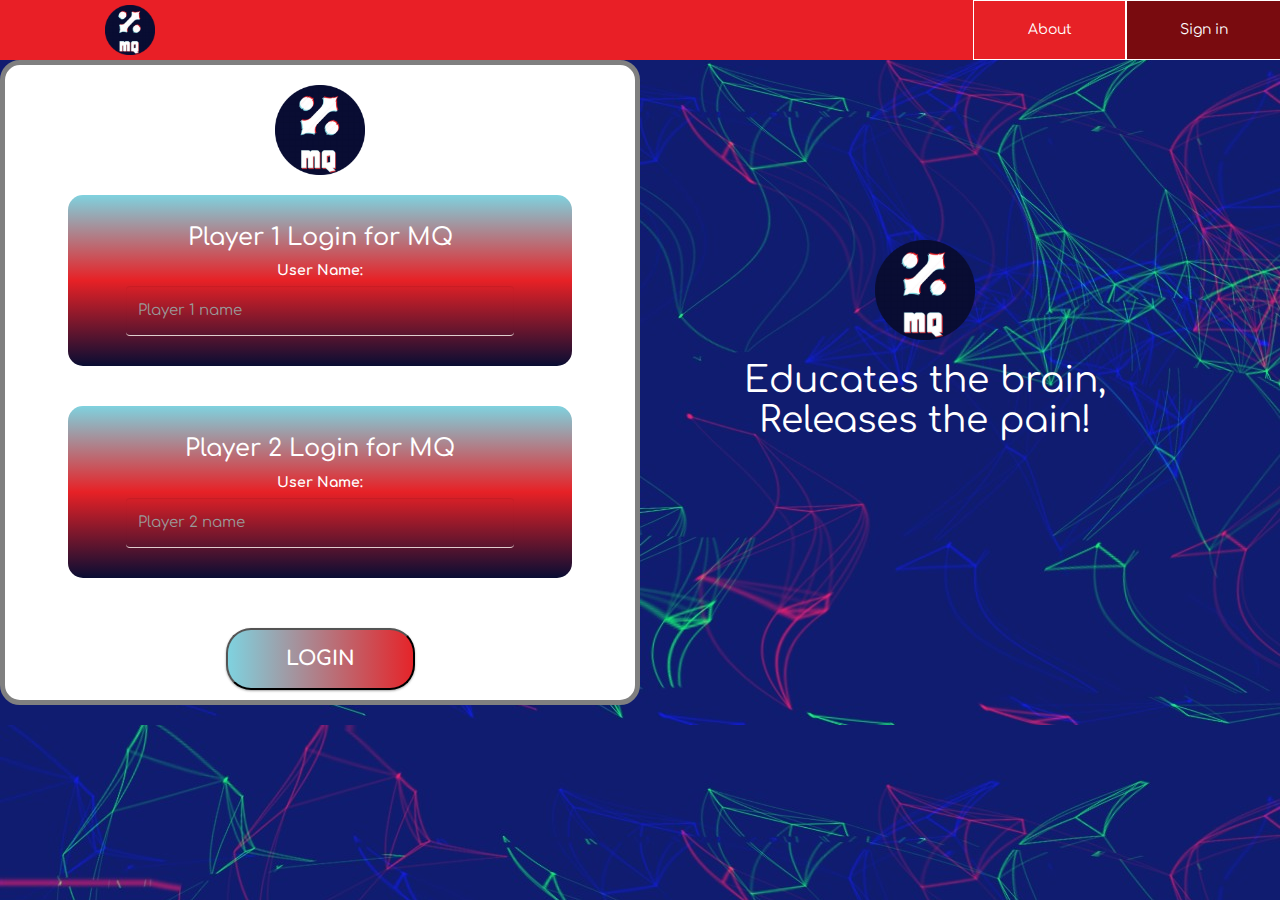
<file: index.html>
<!DOCTYPE html>
<html lang="en">
<head>
    <title>MQ</title>
    <meta name="viewport" content="width=device-width, initial-scale=1">
    <link rel="stylesheet" href="https://maxcdn.bootstrapcdn.com/bootstrap/3.4.0/css/bootstrap.min.css">
    <script src="https://ajax.googleapis.com/ajax/libs/jquery/3.4.1/jquery.min.js"></script>
    <script src="https://maxcdn.bootstrapcdn.com/bootstrap/3.4.0/js/bootstrap.min.js"></script>
    <link rel="stylesheet" href="quiz_game.css">
    <script src="quiz_game_login.js"></script>
    <link href="https://fonts.googleapis.com/css2?family=Comfortaa:wght@500&display=swap" rel="stylesheet">
    <link rel="icon" type="image/png" href="logo.png">
    <script src="quiz_game_login.js"></script>
</head>
<body class="body_background">
    <span>
        <div style="background-color: #e91f26;">
        <img src="logo.png" height="60px" width="60px" style="margin-left: 100px; padding: 5px;">
        <div class="btn-group" style="width:60%; float: right;">
            <button style="width:20%; float:right; height: 60px; background-color: #790b0f;">Sign in</button>
            <button style="width:20%; float: right; height: 60px;" onclick="about()">About</button>
          </div>
    </div>
    
    </span>
      
    <span>
<div class="both">
    <center>
        <br>
        <img src="logo.png" width="90" height="90">
        <br><br>
        <div class="col-lg-4 col-sm-8 col-xs-11 login_div1" >
            <h3>Player 1 Login for MQ</h3>
            <label>User Name:</label>
            <input type="text" id="player1_name_input" class="form-control" placeholder="Player 1 name">
            <br>
        </div>
        <br><br>
        <div class="col-lg-4 col-sm-8 col-xs-11 login_div2">
            <h3>Player 2 Login for MQ</h3>
            <label>User Name:</label>
            <input type="text" id="player2_name_input" class="form-control" placeholder="Player 2 name">
            <br>
        </div>
        <br><br>
        <button style="width: 30%" class="gradient-button gradient-button-1" onclick="addUser()"><strong>Login</strong></button>
        <br>
    </center>
</div>
<div class="container">
    <center>
    <br><br><br><br><br><br><br><br><br>
<img src="logo.png" height="100px" width="100px" style="text-align: center;">
<br><br><br>

        <h1>Educates the brain,</h1>
            <br><br>
           <h1> Releases the pain!</h1>
        </center>
</div>
</span>
</body>
</html>
</file>
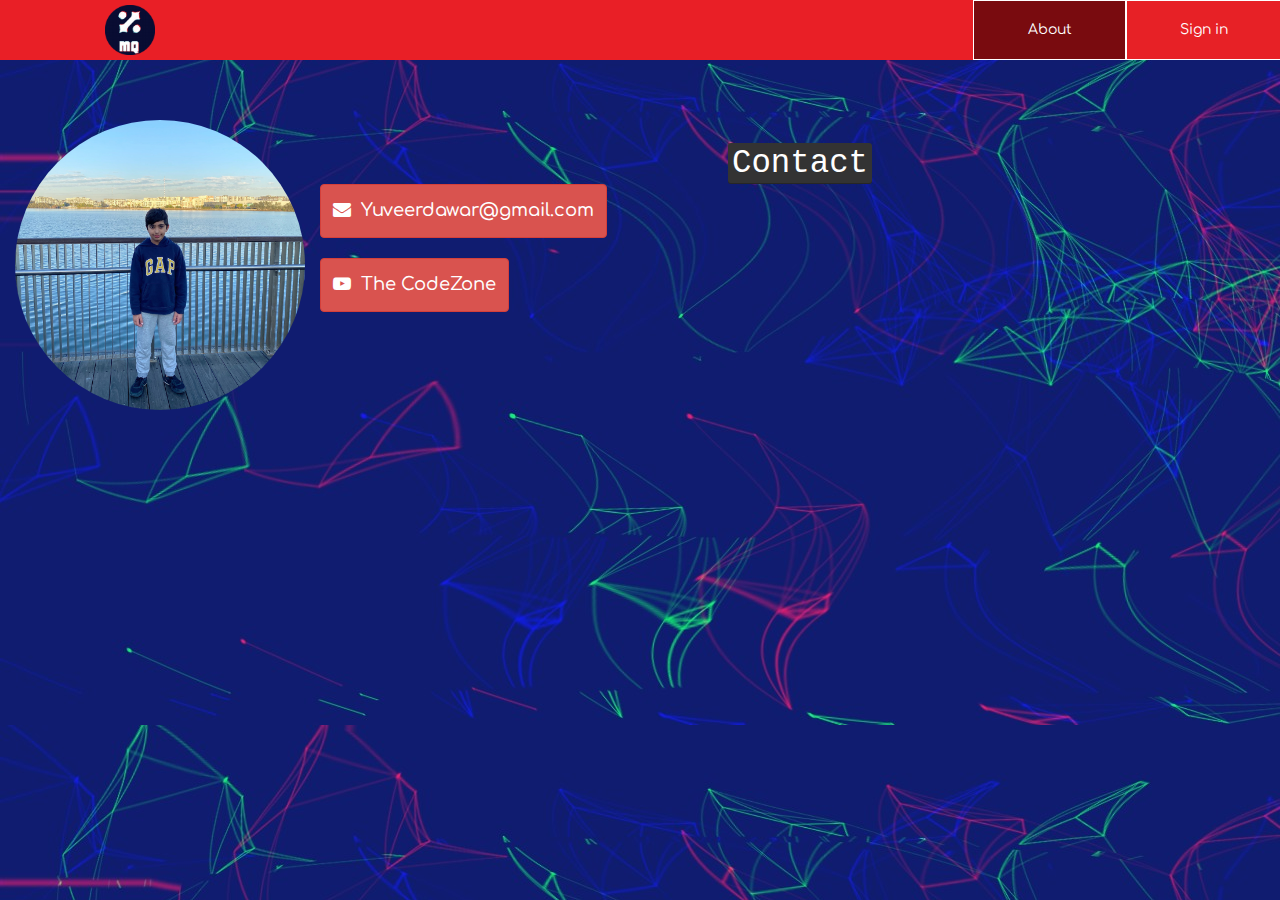
<file: about.html>
<!DOCTYPE html>
<html lang="en">
<head>
    <meta charset="UTF-8">
    <meta http-equiv="X-UA-Compatible" content="IE=edge">
    <meta name="viewport" content="width=device-width, initial-scale=1.0">
    <link rel="stylesheet" href="https://maxcdn.bootstrapcdn.com/bootstrap/3.4.0/css/bootstrap.min.css">
    <script src="https://ajax.googleapis.com/ajax/libs/jquery/3.4.1/jquery.min.js"></script>
    <script src="https://maxcdn.bootstrapcdn.com/bootstrap/3.4.0/js/bootstrap.min.js"></script>
    <title>About</title>
    <link href="https://fonts.googleapis.com/css2?family=Comfortaa:wght@500&display=swap" rel="stylesheet">
    <link rel="icon" type="image/png" href="logo.png">
    <link rel="stylesheet" href="quiz_game.css">
    <link rel="stylesheet" href="https://cdnjs.cloudflare.com/ajax/libs/font-awesome/4.7.0/css/font-awesome.min.css">
</head>
<body class="body_background">
    <div style="background-color: #e91f26;">
    <img src="logo.png" height="60px" width="60px" style="margin-left: 100px; padding: 5px;">
    <div class="btn-group" style="width:60%; float: right;">
        <button style="width:20%; float:right; height: 60px;" onclick="signin()">Sign in</button>
        <button style="width:20%; float: right; height: 60px; background-color: #790b0f;" >About</button>
      </div>
</div>
<br><br><br>
<section id="contact">

    <img src="Yuveer.png" class="img-responsive img-circle col-lg-3 col-md-3 col-sm-3 col-xs-4">
    
      <br><br>
    
          <div class="contact_1">
            <h1><kbd>Contact</kbd></h1>
            <br>
             <a href="mailto:yuveerdawar@gmail.com?Subject=Hi" class="btn btn-danger"  role="button">
                 <h5 class="contact"><i  class="fa fa-envelope"></i>&nbsp;&nbsp;Yuveerdawar@gmail.com</h5>
              </a> 
  <br><br>
             <a href="https://www.youtube.com/channel/UCJfGnpVu0dYnEefMxjHB7PQ" class="btn btn-danger" role="button" target="_blank"> 
                 <h5 class="contact"><i class="fa fa-youtube-play"></i>&nbsp;&nbsp;The CodeZone</h5>
              </a> 
          </div>
  </section>
    <script src="about.js"></script>
</body>
</html>
</file>
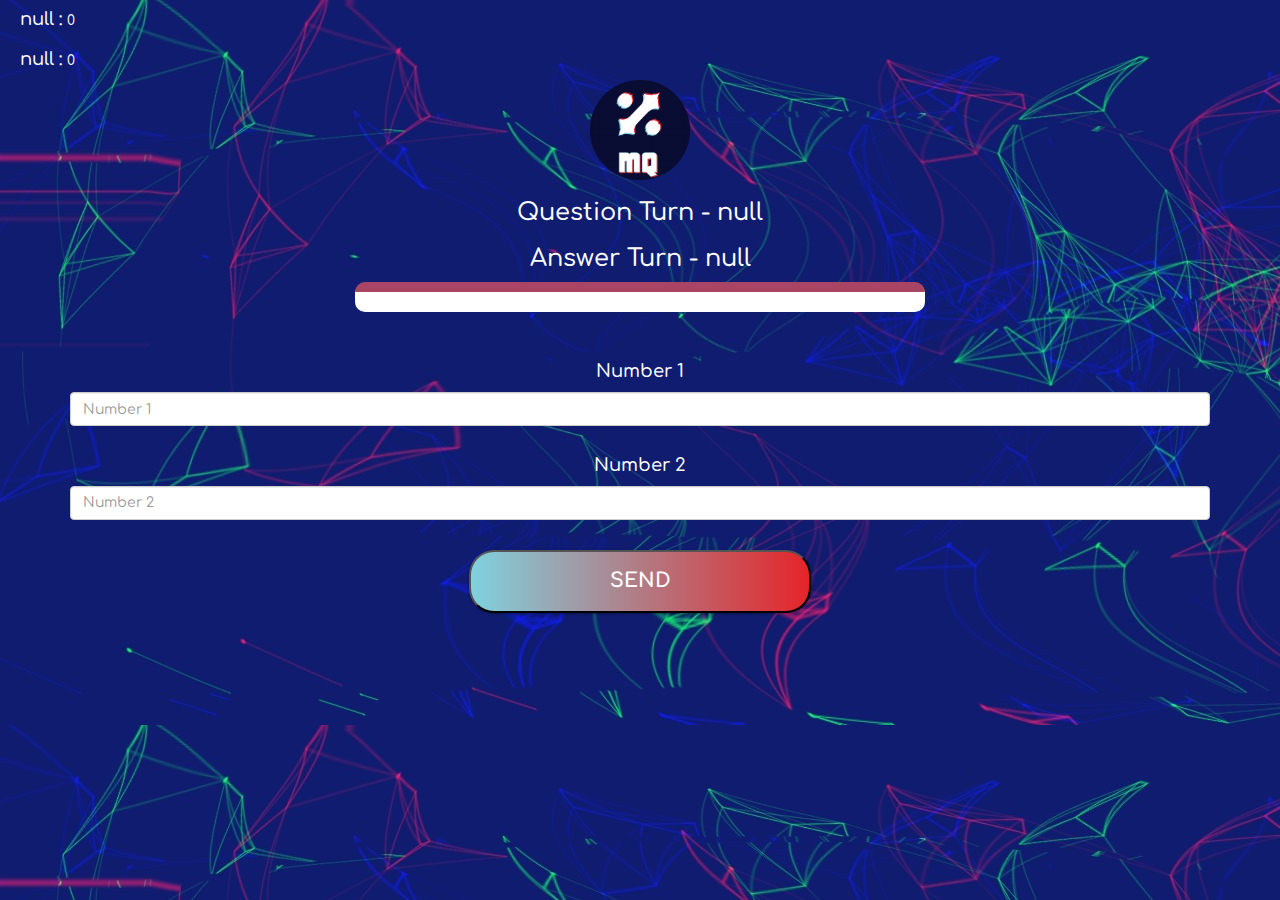
<file: game_page.html>
<!DOCTYPE html>
<html>
	<head>
		<title>MQ</title>

		<meta name="viewport" content="width=device-width, initial-scale=1">
		
		<link rel="stylesheet" href="https://maxcdn.bootstrapcdn.com/bootstrap/3.4.0/css/bootstrap.min.css">
		
		<script src="https://ajax.googleapis.com/ajax/libs/jquery/3.4.1/jquery.min.js"></script>
		<script src="https://maxcdn.bootstrapcdn.com/bootstrap/3.4.0/js/bootstrap.min.js"></script>
        <link href="https://fonts.googleapis.com/css2?family=Comfortaa:wght@500&display=swap" rel="stylesheet">

		<link rel="icon" type="image/png" href="logo.png">
		<link rel="stylesheet" type="text/css" href="game.css">
	</head>
	
	<body  class="body_background">

		<h4 id="player1_name"></h4> <span id="player1_score"></span>
		<br>
		<h4 id="player2_name"></h4> <span id="player2_score"></span>

		<div class="container">
			<center>
                <img src="logo.png" height="100px" width="100px" style="text-align: center;">
                				<h3 id="player_question"></h3>
				<h3 id="player_answer"></h3>
				<div id="output" class="col-lg-6"> </div>
				<br>
				<br>
				<h4>Number 1</h4>
				<input type="text" id="number1" class="form-control" placeholder="Number 1">
				<br>
				<h4>Number 2</h4>
				<input type="text" id="number2" class="form-control" placeholder="Number 2">
				<br>
                <button style="width: 30%" class="gradient-button gradient-button-1" onclick="send()">
					<strong>Send</strong>
				</button>
			
		    </center>
		</div>

		<script src="quiz_game_page.js"></script>
		
			
		</body>
</html>
</file>
<file: quiz_game.css>
body{
    font-family: 'Comfortaa', cursive;
}

.body_background{
    background-image: url("bg (2).png");
}


.login_div1 , .login_div2
	{
		background: white;
		padding: 10px;
		float: none;
		border-radius: 15px;
	}


#player1_name , #player2_name
{
	display: inline-block;
	margin-left: 20px;
}
#word
{
	width: 60%;
}
#word_display
{
	letter-spacing: 5px;
}
#output
{
background: white;
border-radius: 10px;
border-top: 10px solid #AA4465;
padding: 10px;
float: none;
text-align: left;
}

.both{
    background-color: white;
   width: 50%;
   border: solid grey 5px;
   border-radius: 20px;
   float: left;

}


.login_div1{
    width: 80%;
	background-image: linear-gradient(#7fd2df, #e72126, #090d33);
	color: white;
}

.login_div2{
    width: 80%;
	background-image: linear-gradient(#7fd2df, #e72126, #090d33);
	color: white;
}

#player1_name_input {
	font-size: 15px;
	line-height: 20px;
	width: 80%;
	height: 50px;
	color: white;
    background: none;
    border: none;
    border-bottom: 1px solid rgb(223, 205, 205);
    outline: none;
 }

 #player2_name_input {
	font-size: 15px;
	line-height: 20px;
	width: 80%;
	height: 50px;
	color: white;
    background: none;
    border: none;
    border-bottom: 1px solid rgb(223, 205, 205);
    outline: none;
 }

 [placeholder]:focus::-webkit-input-placeholder {
    transition: text-indent 0.4s 0.4s ease; 
    text-indent: -100%;
	opacity: 1;
	color: white;
 }

 .btn-group button {
	background-color: #e72126;
	border: 1px solid ;
	color: white;
	padding: 10px 24px; 
	cursor: pointer;
	float: left;
  }
  
  .btn-group:after {
	content: "";
	clear: both;
	display: table;
  }
  
  .btn-group button:not(:last-child) {
	border-right: none;
  }
  
  .btn-group button:hover {
	background-color: #790b0f;
  }

  .gradient-button {
    margin: 10px;
    font-family: 'Comfortaa', cursive;
    font-size: 20px;
    padding: 15px;
    text-align: center;
    text-transform: uppercase;
    transition: 0.5s;
    background-size: 200% auto;
    color: #FFF;
    box-shadow: 0 0 20px #eee;
    border-radius: 10px;
    width: 200px;
    box-shadow: 0 1px 3px rgba(0,0,0,0.12), 0 1px 2px rgba(0,0,0,0.24);
    transition: all 0.3s cubic-bezier(.25,.8,.25,1);
    cursor: pointer;
    display: inline-block;
    border-radius: 25px;
}

.gradient-button:hover{
    box-shadow: 0 10px 20px rgba(0,0,0,0.19), 0 6px 6px rgba(0,0,0,0.23);
    margin: 8px 10px 12px;
}
.gradient-button-1 {
	background-image: linear-gradient(to right, #7fd2df 0%, #e72126 51%, #090d33 100%);
}
.gradient-button-1:hover {
	 background-position: right center; 
	}



  #container {
    width: 70vw;
    margin: 30vw auto;
  }
  
  h1 {
    text-align: center;
    color: #fff;
    
    font-family: 'Comfortaa', cursive;
    font-weight: 400;
    /*Create overlap*/
    
    margin: 0;
    line-height: 0;
    /*Animation*/
    
    animation: glitch1 2.5s infinite;
  }
  
  h1:nth-child(2) {
    color: #67f3da;
    animation: glitch2 2.5s infinite;
  }
  
  h1:nth-child(3) {
    color: #f16f6f;
    animation: glitch3 2.5s infinite;
  }
  /*Keyframes*/
  
  @keyframes glitch1 {
    0% {
      transform: none;
      opacity: 1;
    }
    7% {
      transform: skew(-0.5deg, -0.9deg);
      opacity: 0.75;
    }
    10% {
      transform: none;
      opacity: 1;
    }
    27% {
      transform: none;
      opacity: 1;
    }
    30% {
      transform: skew(0.8deg, -0.1deg);
      opacity: 0.75;
    }
    35% {
      transform: none;
      opacity: 1;
    }
    52% {
      transform: none;
      opacity: 1;
    }
    55% {
      transform: skew(-1deg, 0.2deg);
      opacity: 0.75;
    }
    50% {
      transform: none;
      opacity: 1;
    }
    72% {
      transform: none;
      opacity: 1;
    }
    75% {
      transform: skew(0.4deg, 1deg);
      opacity: 0.75;
    }
    80% {
      transform: none;
      opacity: 1;
    }
    100% {
      transform: none;
      opacity: 1;
    }
  }
  
  @keyframes glitch2 {
    0% {
      transform: none;
      opacity: 0.25;
    }
    7% {
      transform: translate(-2px, -3px);
      opacity: 0.5;
    }
    10% {
      transform: none;
      opacity: 0.25;
    }
    27% {
      transform: none;
      opacity: 0.25;
    }
    30% {
      transform: translate(-5px, -2px);
      opacity: 0.5;
    }
    35% {
      transform: none;
      opacity: 0.25;
    }
    52% {
      transform: none;
      opacity: 0.25;
    }
    55% {
      transform: translate(-5px, -1px);
      opacity: 0.5;
    }
    50% {
      transform: none;
      opacity: 0.25;
    }
    72% {
      transform: none;
      opacity: 0.25;
    }
    75% {
      transform: translate(-2px, -6px);
      opacity: 0.5;
    }
    80% {
      transform: none;
      opacity: 0.25;
    }
    100% {
      transform: none;
      opacity: 0.25;
    }
  }
  
  @keyframes glitch3 {
    0% {
      transform: none;
      opacity: 0.25;
    }
    7% {
      transform: translate(2px, 3px);
      opacity: 0.5;
    }
    10% {
      transform: none;
      opacity: 0.25;
    }
    27% {
      transform: none;
      opacity: 0.25;
    }
    30% {
      transform: translate(5px, 2px);
      opacity: 0.5;
    }
    35% {
      transform: none;
      opacity: 0.25;
    }
    52% {
      transform: none;
      opacity: 0.25;
    }
    55% {
      transform: translate(5px, 1px);
      opacity: 0.5;
    }
    50% {
      transform: none;
      opacity: 0.25;
    }
    72% {
      transform: none;
      opacity: 0.25;
    }
    75% {
      transform: translate(2px, 6px);
      opacity: 0.5;
    }
    80% {
      transform: none;
      opacity: 0.25;
    }
    100% {
      transform: none;
      opacity: 0.25;
    }
  }

  .contact_1{
    text-align: left;

}

.contact{
       
    color: white;
    font-size: large;
}
</file>
<file: game.css>
body
{
	font-family: 'Comfortaa', cursive;
    color:white;
}

.body_background{
    background-image: url("bg (2).png");

}

	.login_div1 , .login_div2
	{
		background: white;
		padding: 10px;
		float: none;
		border-radius: 15px;
	}


#player1_name , #player2_name
{
	display: inline-block;
	margin-left: 20px;
}
#word
{
	width: 60%;
}
#word_display
{
	letter-spacing: 5px;
}
#output
{
background: white;
border-radius: 10px;
border-top: 10px solid #AA4465;
padding: 10px;
float: none;
text-align: left;
}

input{
    font-size: 15px;
	line-height: 20px;
	width: 80%;
	height: 50px;
	color: white;
    background: none;
    border: none;
    border-bottom: 1px solid rgb(223, 205, 205);
    outline: none;
}

[placeholder]:focus::-webkit-input-placeholder {
    transition: text-indent 0.4s 0.4s ease; 
    text-indent: -100%;
	opacity: 1;
	color: white;
 }

 .gradient-button {
    margin: 10px;
    font-family: 'Comfortaa', cursive;
    font-size: 20px;
    padding: 15px;
    text-align: center;
    text-transform: uppercase;
    transition: 0.5s;
    background-size: 200% auto;
    color: #FFF;
    box-shadow: 0 0 20px #eee;
    border-radius: 10px;
    width: 200px;
    box-shadow: 0 1px 3px rgba(0,0,0,0.12), 0 1px 2px rgba(0,0,0,0.24);
    transition: all 0.3s cubic-bezier(.25,.8,.25,1);
    cursor: pointer;
    display: inline-block;
    border-radius: 25px;
}

.gradient-button:hover{
    box-shadow: 0 10px 20px rgba(0,0,0,0.19), 0 6px 6px rgba(0,0,0,0.23);
    margin: 8px 10px 12px;
}
.gradient-button-1 {
	background-image: linear-gradient(to right, #7fd2df 0%, #e72126 51%, #090d33 100%);
}
.gradient-button-1:hover {
	 background-position: right center; 
	}
</file>
